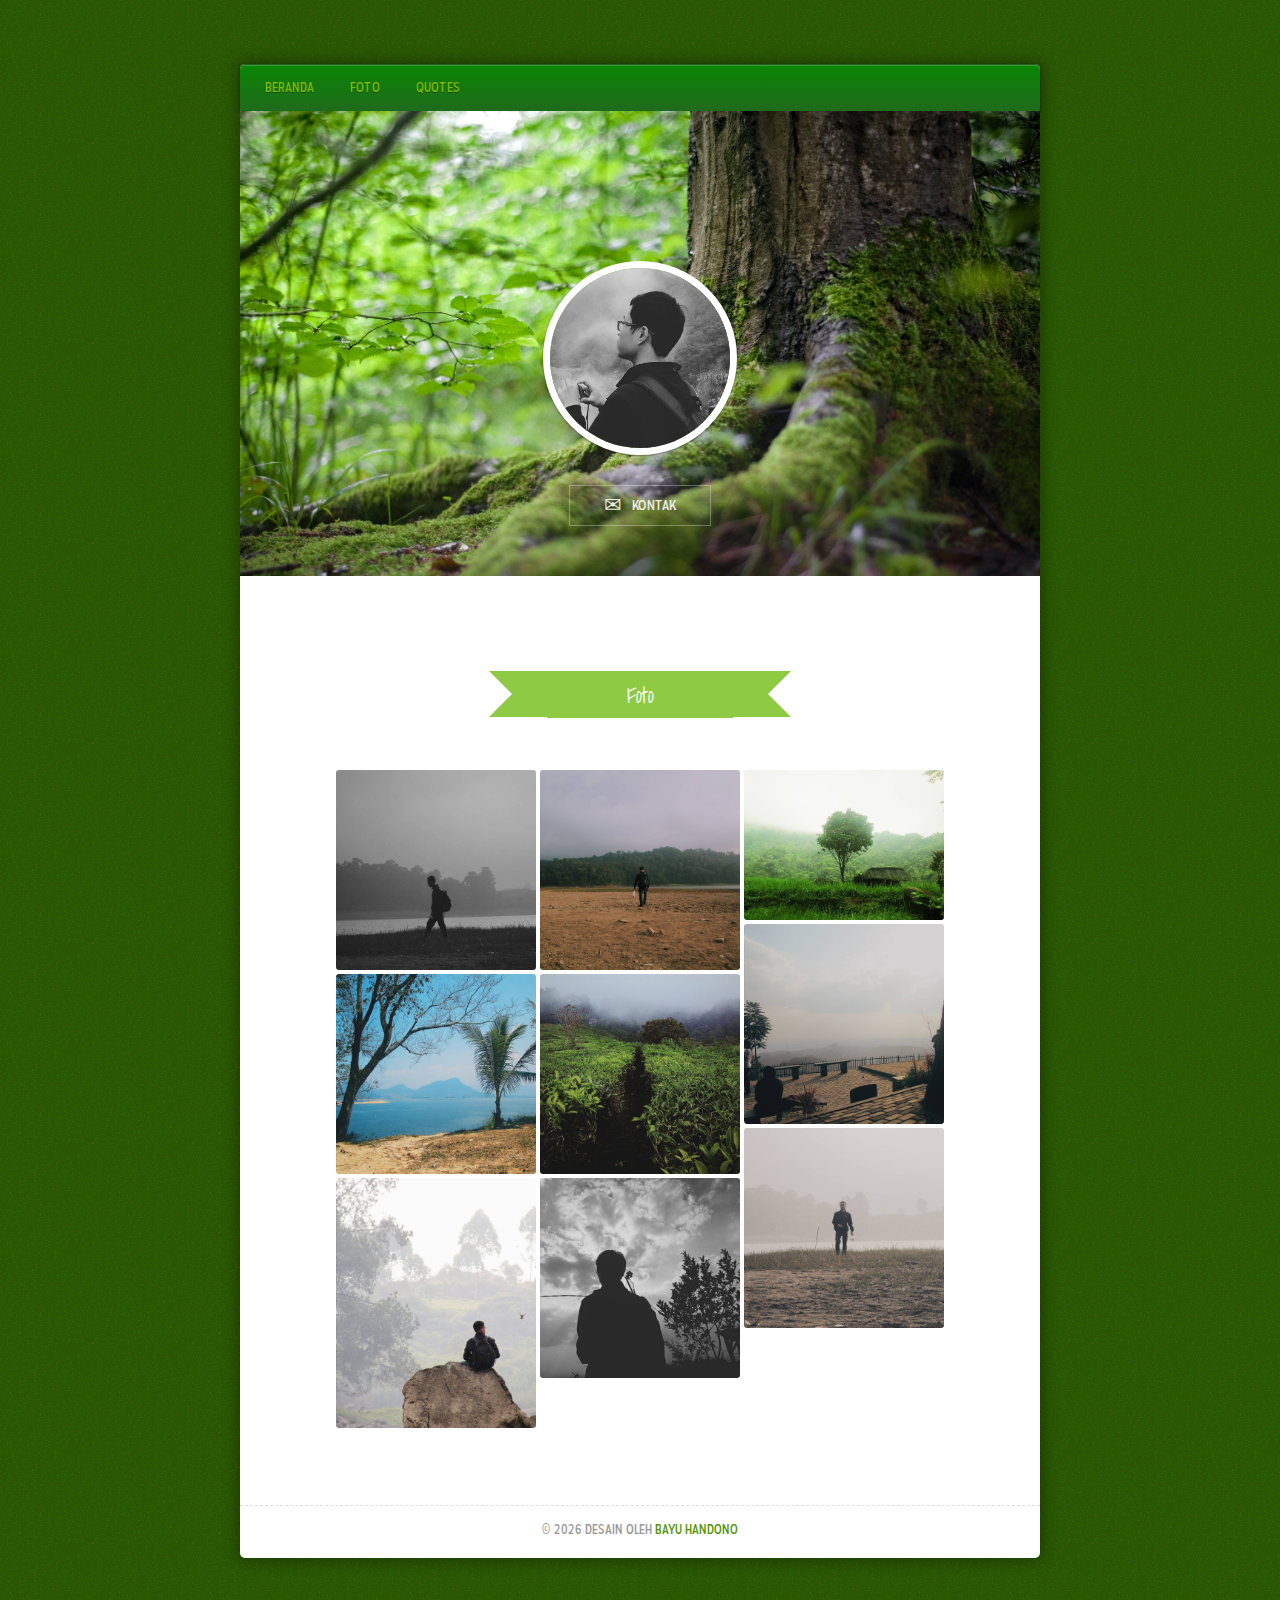
<file: foto.html>
<!DOCTYPE html>
<html>
<title>Foto</title>
<meta charset="UTF-8" />
<meta http-equiv="X-UA-Compatible" content="IE=edge,chrome=1"> 
<meta name="viewport" content="width=device-width, initial-scale=1.0"> 
<meta name="description" content="Bayu Handono Landing Page" />
<meta name="keywords" content="Landing Page" />
<meta name="author" content="Bayu Handono" />
<link rel="shortcut icon" href="img/tea.ico">
<link rel="stylesheet" href="css/all.css">
<body>
<ul id='ease'>
    <li><a href='index.html' class='utama'>Beranda</a></li>
   <li><a href='foto.html' class='utama'>Foto</a></li>
    <li><a href='' class='utama'>Quotes</a>
        <ul>
             <li><a href='rumi.html'>Rumi</a></li>
            <li><a href='sujiwo.html'>Sujiwo Tedjo</a></li>
            <li><a href='tukul.html'>Tukul</a></li>
            <li><a href='gusdur.html'>Gusdur</a>
        </ul>
    </li>  
</ul>

<div class=header>
	<img class="me" src=img/me.jpg></img>
	 <a class="open-dialog" href="kontak.html">Kontak</a>
</div>



<div class="box a">

<div class=konten>
  <h3 class=ribbon>Foto</h3>
<div class=layout>
    <div class=foto><img alt="" src="img/1.jpg" /></div>
    <div class=foto><img alt="" src="img/2.jpg" /></div>
    <div class=foto><img alt="" src="img/3.jpg" /></div>
    <div class=foto><img alt="" src="img/4.jpg" /></div>
    <div class=foto><img alt="" src="img/5.jpg" /></div>
    <div class=foto><img alt="" src="img/6.jpg" /></div>
    <div class=foto><img alt="" src="img/7.jpg" /></div>
    <div class=foto><img alt="" src="img/8.jpg" /></div>
    <div class=foto><img alt="" src="img/9.jpg" /></div>
</div>
</div>


</div>

<div id="kotak-dialog">
<h3 class="title">Kontak<a href="#" class="close">&#215;</a></h3>
    <div class="isi-dialog">

    <div id="iframeContainer"></div>

        <div class="button-wrapper">
            <button class="close">Tutup</button>
        </div>
    </div>
</div>
<div id="dialog-overlay"></div>


<div id="footer">
 &copy; <script type="text/javascript">
  document.write(new Date().getFullYear());</script>
  Desain oleh <a href="">Bayu Handono</a>
</div>

<script src="js/jq.js"></script>
<script src="js/easing.js"></script>
<script src="js/layout.js"></script>
<script src="js/isotope.js"></script>
</body>
</html>
</file>
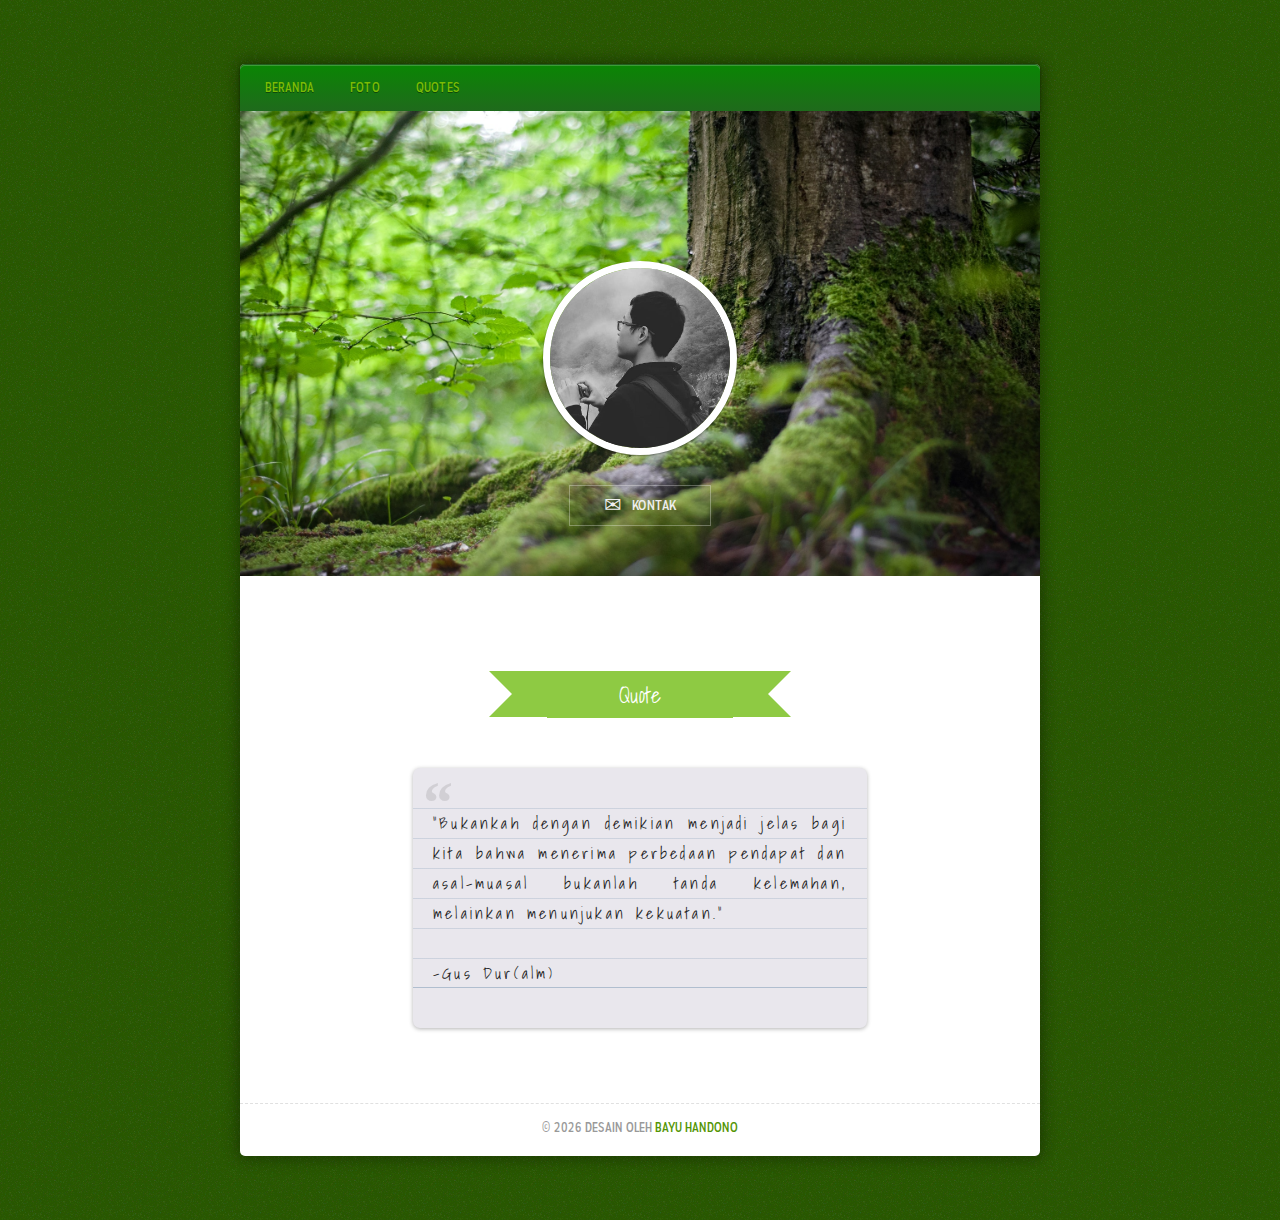
<file: gusdur.html>
<!DOCTYPE html>
<html>
<title>Gusdur &ndash; Quote</title>
<meta http-equiv="X-UA-Compatible" content="IE=edge,chrome=1"> 
<meta name="viewport" content="width=device-width, initial-scale=1.0"> 
<meta name="description" content="Bayu Handono Landing Page" />
<meta name="keywords" content="Landing Page" />
<meta name="author" content="Bayu Handono" />
<link rel="shortcut icon" href="img/tea.ico">
<link rel="stylesheet" href="css/all.css">
<body>
<ul id='ease'>
    <li><a href='index.html' class='utama'>Beranda</a></li>
   <li><a href='foto.html' class='utama'>Foto</a></li>
    <li><a href='' class='utama'>Quotes</a>
        <ul>
            <li><a href='rumi.html'>Rumi</a></li>
            <li><a href='sujiwo.html'>Sujiwo Tedjo</a></li>
            <li><a href='tukul.html'>Tukul</a></li>
            <li><a href='gusdur.html'>Gusdur</a>
            </li>
        </ul>
    </li>  
</ul>
<div class=header>
	<img class="me" src=img/me.jpg></img>
	 <a class="open-dialog" href="kontak.html">Kontak</a>
</div>

<div class="box a">

<div class=konten>
  <h3 class=ribbon>Quote</h3>
<div class=paper2>
 &ldquo;Bukankah dengan demikian menjadi jelas bagi kita bahwa menerima perbedaan pendapat dan asal-muasal bukanlah tanda kelemahan, melainkan menunjukan kekuatan.&rdquo;
 <br/>
 <br/>&ndash;Gus Dur(alm)
</div>
</div>


</div>

<div id="kotak-dialog">
<h3 class="title">Kontak<a href="#" class="close">&#215;</a></h3>
    <div class="isi-dialog">

    <div id="iframeContainer"></div>

        <div class="button-wrapper">
            <button class="close">Tutup</button>
        </div>
    </div>
</div>
<div id="dialog-overlay"></div>
<div id="footer">
 &copy; <script type="text/javascript">
  document.write(new Date().getFullYear());</script> 
 Desain oleh <a href="">Bayu Handono</a>
</div>
<script src="js/jq.js"></script>
<script src="js/easing.js"></script>
<script src="js/layout.js"></script>
<script src="js/isotope.js"></script>
</body>
</html>
</file>
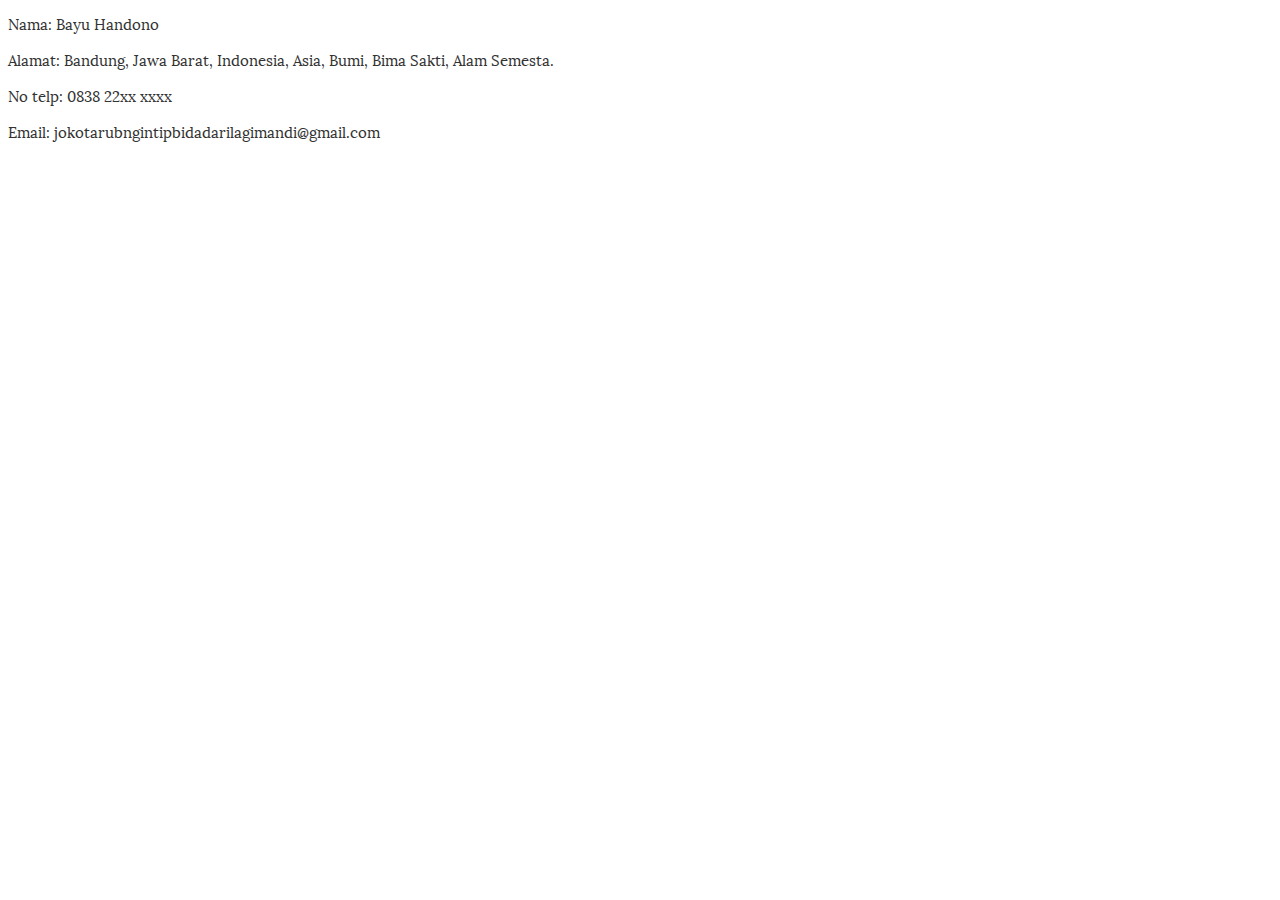
<file: kontak.html>
<!DOCTYPE html>
<html>
<title>Portfolio</title>
<meta http-equiv="X-UA-Compatible" content="IE=edge,chrome=1"> 
<meta name="viewport" content="width=device-width, initial-scale=1.0"> 
<meta name="description" content="Bayu Handono Landing Page" />
<meta name="keywords" content="Landing Page" />
<meta name="author" content="Bayu Handono" />
<link rel="shortcut icon" href="img/tea.ico">
<head>
	<style>
@font-face{font-family:autoradiographic;src:url(css/autoradiographic.woff) format('woff');font-weight:400;font-style:normal}
@font-face{font-family:lora;src:url(css/lora.woff) format('woff');font-weight:400;font-style:normal}
p{
	font:normal normal 15px/1.4 lora, Franklin Gothic Book, Sans-serif;
	color:#333;
}
</style>
</head>
<body>
 <p>Nama: Bayu Handono </p>
  <p>Alamat: Bandung, Jawa Barat, Indonesia, Asia, Bumi, Bima Sakti, Alam Semesta. </p>
  <p>No telp: 0838 22xx xxxx </p>
<p>Email: jokotarubngintipbidadarilagimandi@gmail.com</p>
</body>
</html>
</file>
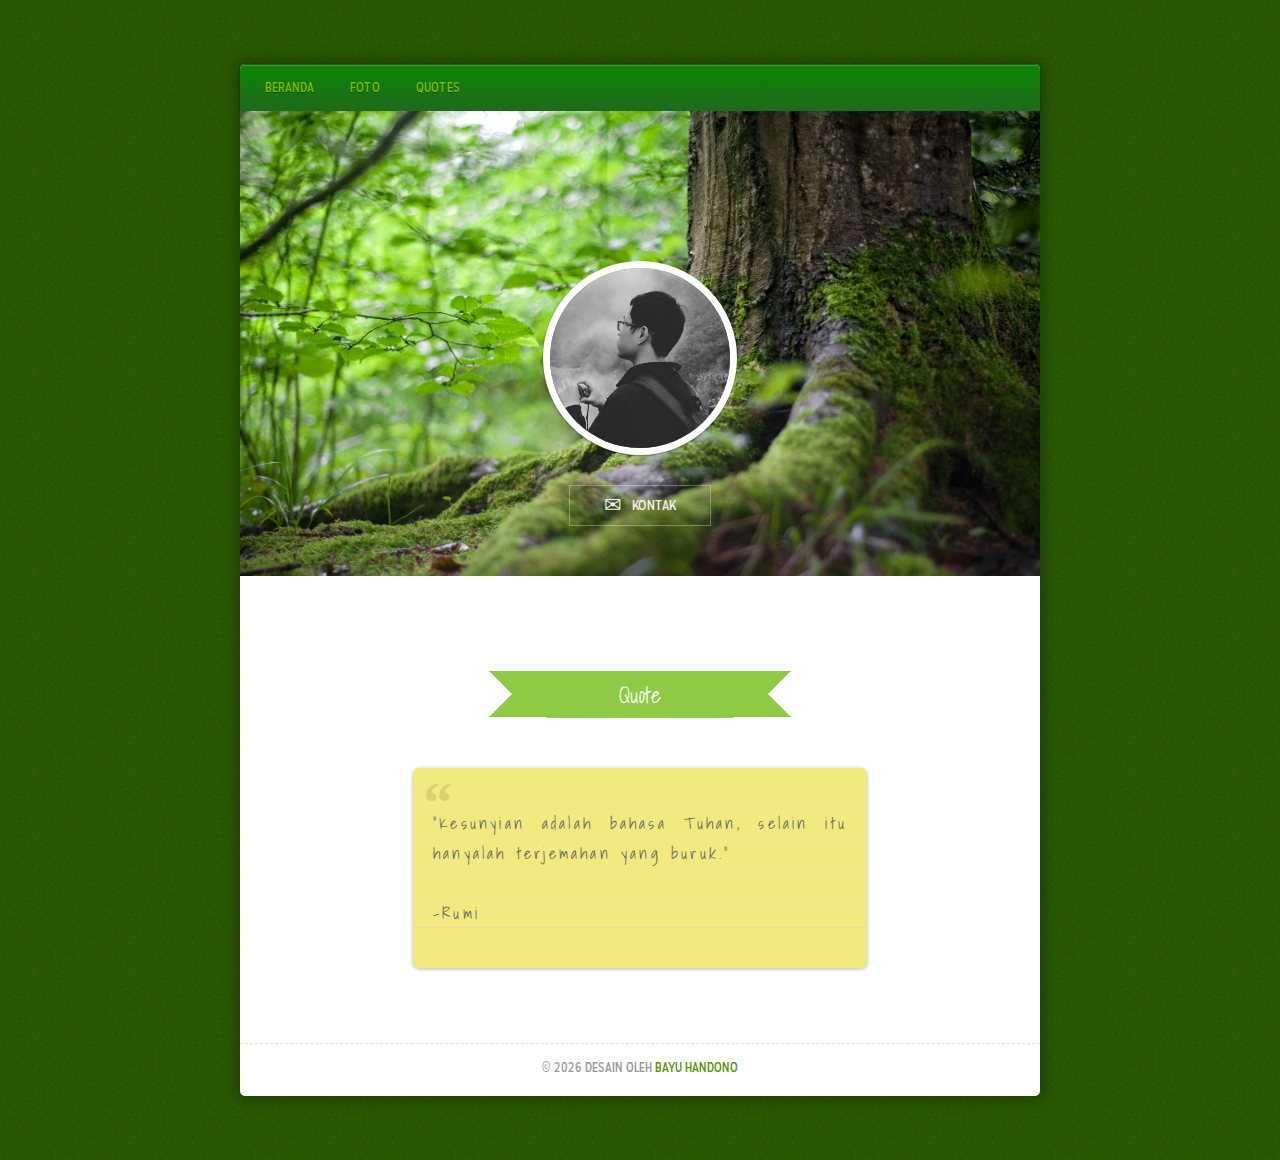
<file: rumi.html>
<!DOCTYPE html>
<html>
<title>Rumi &ndash; Quote</title>
<meta http-equiv="X-UA-Compatible" content="IE=edge,chrome=1"> 
<meta name="viewport" content="width=device-width, initial-scale=1.0"> 
<meta name="description" content="Bayu Handono Landing Page" />
<meta name="keywords" content="Landing Page" />
<meta name="author" content="Bayu Handono" />
<link rel="shortcut icon" href="img/tea.ico">
<link rel="stylesheet" href="css/all.css">
<body>
<ul id='ease'>
    <li><a href='index.html' class='utama'>Beranda</a></li>
   <li><a href='foto.html' class='utama'>Foto</a></li>
    <li><a href='' class='utama'>Quotes</a>
        <ul>
            <li><a href='rumi.html'>Rumi</a></li>
            <li><a href='sujiwo.html'>Sujiwo Tedjo</a></li>
            <li><a href='tukul.html'>Tukul</a></li>
            <li><a href='gusdur.html'>Gusdur</a>
            </li>
        </ul>
    </li>  
</ul>
<div class=header>
	<img class="me" src=img/me.jpg></img>
	 <a class="open-dialog" href="kontak.html">Kontak</a>
</div>

<div class="box a">

<div class=konten>
  <h3 class=ribbon>Quote</h3>
<div class=paper1>
 &ldquo;Kesunyian adalah bahasa Tuhan, selain itu hanyalah terjemahan yang buruk.&rdquo;
 <br/>
 <br/>&ndash;Rumi
</div>
</div>


</div>

<div id="kotak-dialog">
<h3 class="title">Kontak<a href="#" class="close">&#215;</a></h3>
    <div class="isi-dialog">

    <div id="iframeContainer"></div>

        <div class="button-wrapper">
            <button class="close">Tutup</button>
        </div>
    </div>
</div>
<div id="dialog-overlay"></div>
<div id="footer">
 &copy; <script type="text/javascript">
  document.write(new Date().getFullYear());</script> 
 Desain oleh <a href="">Bayu Handono</a>
</div>
<script src="js/jq.js"></script>
<script src="js/easing.js"></script>
<script src="js/layout.js"></script>
<script src="js/isotope.js"></script>
</body>
</html>
</file>
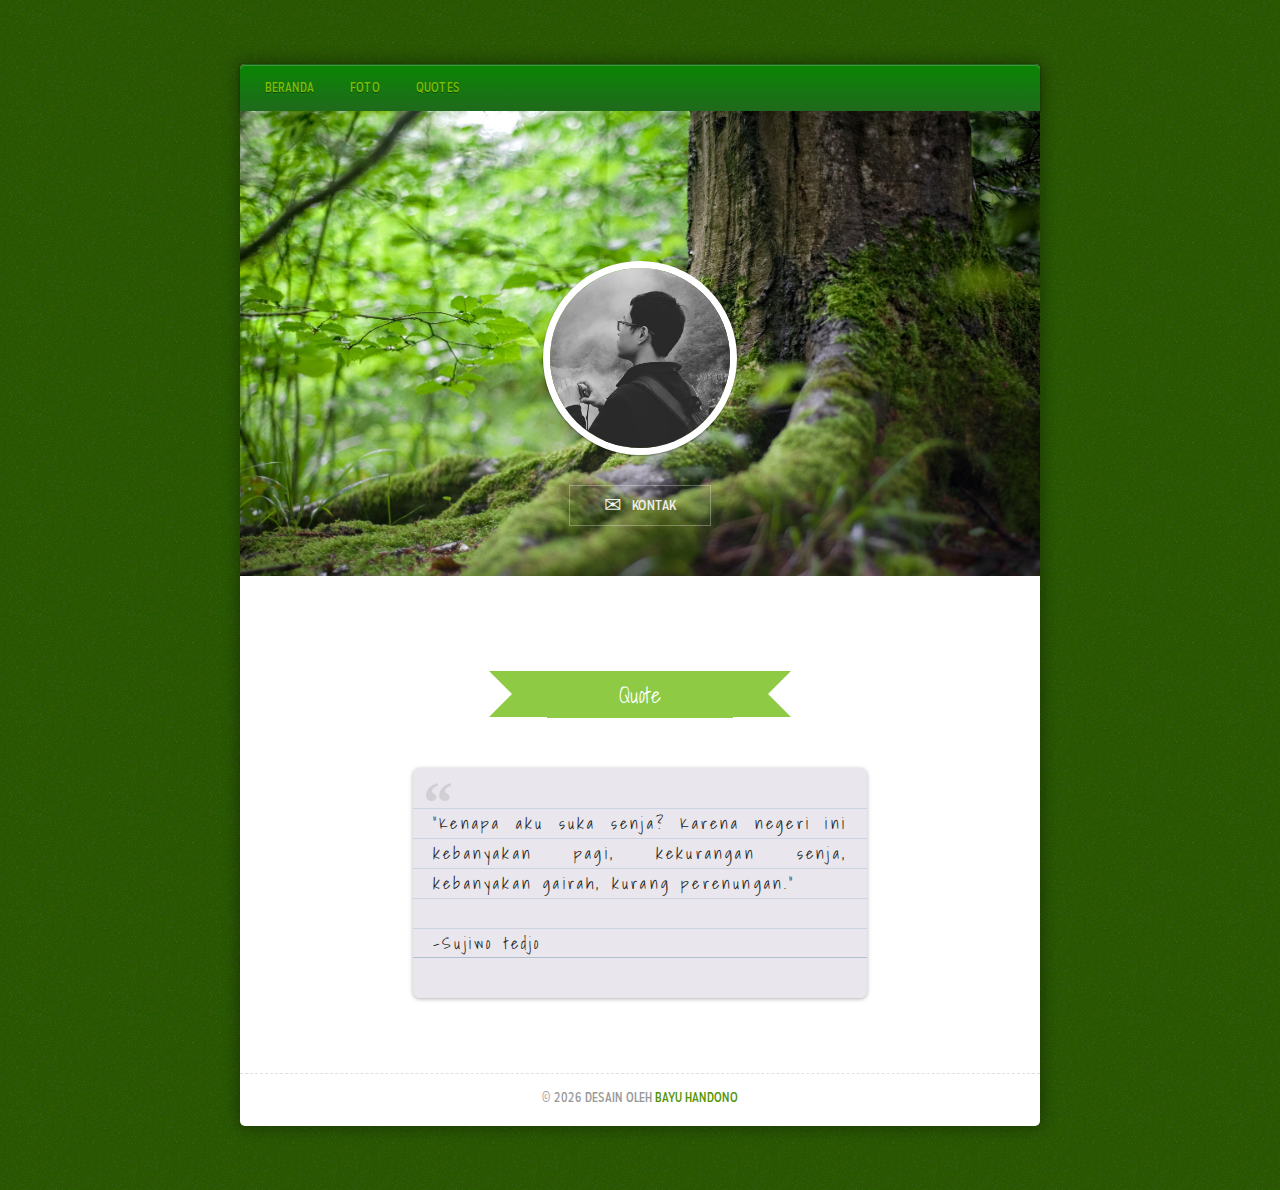
<file: sujiwo.html>
<!DOCTYPE html>
<html>
<title>Sujiwo Tedjo &ndash; Quote</title>
<meta http-equiv="X-UA-Compatible" content="IE=edge,chrome=1"> 
<meta name="viewport" content="width=device-width, initial-scale=1.0"> 
<meta name="description" content="Bayu Handono Landing Page" />
<meta name="keywords" content="Landing Page" />
<meta name="author" content="Bayu Handono" />
<link rel="shortcut icon" href="img/tea.ico">
<link rel="stylesheet" href="css/all.css">
<body>
<ul id='ease'>
    <li><a href='index.html' class='utama'>Beranda</a></li>
   <li><a href='foto.html' class='utama'>Foto</a></li>
    <li><a href='' class='utama'>Quotes</a>
        <ul>
            <li><a href='rumi.html'>Rumi</a></li>
            <li><a href='sujiwo.html'>Sujiwo Tedjo</a></li>
            <li><a href='tukul.html'>Tukul</a></li>
            <li><a href='gusdur.html'>Gusdur</a>
            </li>
        </ul>
    </li>  
</ul>
<div class=header>
	<img class="me" src=img/me.jpg></img>
	 <a class="open-dialog" href="kontak.html">Kontak</a>
</div>

<div class="box a">

<div class=konten>
  <h3 class=ribbon>Quote</h3>
<div class=paper2>
 &ldquo;Kenapa aku suka senja? Karena negeri ini kebanyakan pagi, kekurangan senja, kebanyakan gairah, kurang perenungan.&rdquo;
 <br/>
 <br/>&ndash;Sujiwo tedjo
</div>
</div>


</div>

<div id="kotak-dialog">
<h3 class="title">Kontak<a href="#" class="close">&#215;</a></h3>
    <div class="isi-dialog">

    <div id="iframeContainer"></div>

        <div class="button-wrapper">
            <button class="close">Tutup</button>
        </div>
    </div>
</div>
<div id="dialog-overlay"></div>
<div id="footer">
 &copy; <script type="text/javascript">
  document.write(new Date().getFullYear());</script> 
 Desain oleh <a href="">Bayu Handono</a>
</div>
<script src="js/jq.js"></script>
<script src="js/easing.js"></script>
<script src="js/layout.js"></script>
<script src="js/isotope.js"></script>
</body>
</html>
</file>
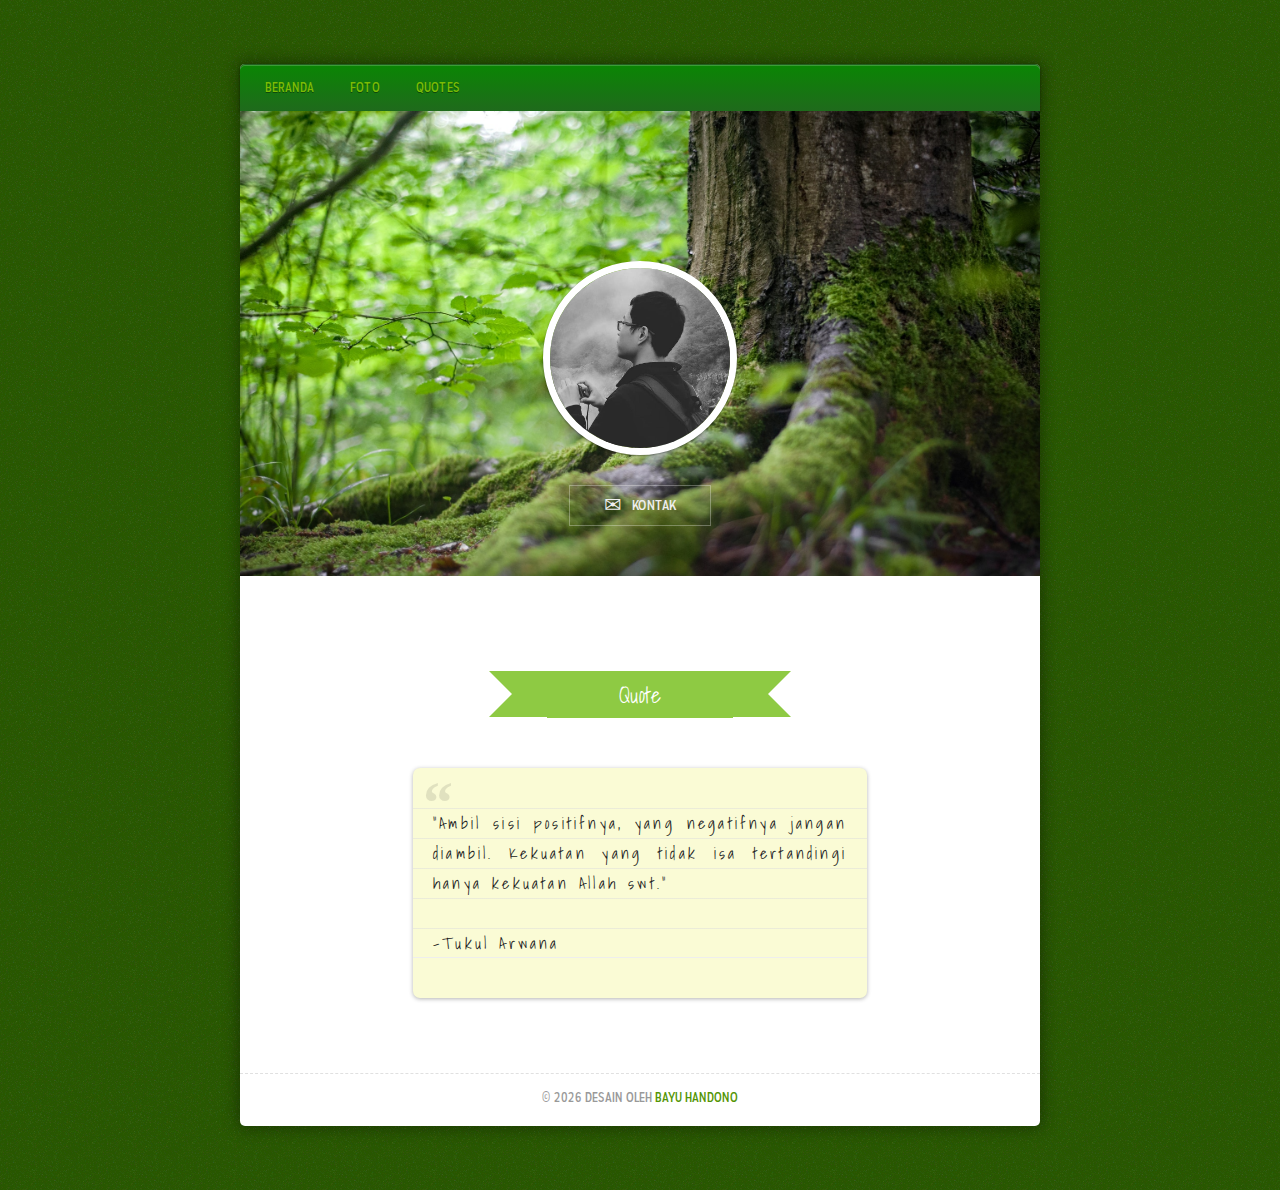
<file: tukul.html>
<!DOCTYPE html>
<html>
<title>Tukul &ndash; Quote</title>
<meta http-equiv="X-UA-Compatible" content="IE=edge,chrome=1"> 
<meta name="viewport" content="width=device-width, initial-scale=1.0"> 
<meta name="description" content="Bayu Handono Landing Page" />
<meta name="keywords" content="Landing Page" />
<meta name="author" content="Bayu Handono" />
<link rel="shortcut icon" href="img/tea.ico">
<link rel="stylesheet" href="css/all.css">
<body>
<ul id='ease'>
    <li><a href='index.html' class='utama'>Beranda</a></li>
   <li><a href='foto.html' class='utama'>Foto</a></li>
    <li><a href='' class='utama'>Quotes</a>
        <ul>
            <li><a href='rumi.html'>Rumi</a></li>
            <li><a href='sujiwo.html'>Sujiwo Tedjo</a></li>
            <li><a href='tukul.html'>Tukul</a></li>
            <li><a href='gusdur.html'>Gusdur</a>
            </li>
        </ul>
    </li>  
</ul>
<div class=header>
	<img class="me" src=img/me.jpg></img>
	 <a class="open-dialog" href="kontak.html">Kontak</a>
</div>

<div class="box a">

<div class=konten>
  <h3 class=ribbon>Quote</h3>
<div class=paper3>
 &ldquo;Ambil sisi positifnya, yang negatifnya jangan diambil. Kekuatan yang tidak isa tertandingi hanya kekuatan Allah swt.&rdquo;
 <br/>
 <br/>&ndash;Tukul Arwana
</div>
</div>


</div>

<div id="kotak-dialog">
<h3 class="title">Kontak<a href="#" class="close">&#215;</a></h3>
    <div class="isi-dialog">

    <div id="iframeContainer"></div>

        <div class="button-wrapper">
            <button class="close">Tutup</button>
        </div>
    </div>
</div>
<div id="dialog-overlay"></div>
<div id="footer">
 &copy; <script type="text/javascript">
  document.write(new Date().getFullYear());</script> 
 Desain oleh <a href="">Bayu Handono</a>
</div>
<script src="js/jq.js"></script>
<script src="js/easing.js"></script>
<script src="js/layout.js"></script>
<script src="js/isotope.js"></script>
</body>
</html>
</file>
<file: css/all.css>
@font-face{font-family:shadows-into-light;src:url(../css/shadows-into-light.woff) format('woff');font-weight:400;font-style:normal}
@font-face{font-family:autoradiographic;src:url(../css/autoradiographic.woff) format('woff');font-weight:400;font-style:normal}
@font-face{font-family:lora;src:url(../css/lora.woff) format('woff');font-weight:400;font-style:normal}
@font-face{font-family:lora;src:url(../css/lora-i.woff) format('woff');font-weight:400;font-style:italic}
@font-face{font-family:lora;src:url(../css/lora-b.woff) format('woff');font-weight:bold;font-style:normal}
@font-face{font-family:lora;src:url(../css/lora-i-b.woff) format('woff');font-weight:bold;font-style:italic}
html,body,div,span,
applet,object,iframe,
h1,h2,h3,h4,h5,h6,
p,blockquote,pre,
a,abbr,acronym,address,
big,cite,code,del,dfn,
em,img,ins,kbd,q,
s,samp,small,strike,strong,
sub,sup,tt,
var,b,u,i,center,
dl,dt,dd,
ol,ul,li,
fieldset,form,label,legend,
table,caption,tbody,tfoot,thead,tr,th,td,
article,aside,canvas,details,embed,
figure,figcaption,
footer,header,hgroup,menu,nav,
output,ruby,
section,summary,
time,mark,audio,video {
  margin:0;
  padding:0;
  border:0;
  font-size:100%;
  font:inherit;
  vertical-align:baseline;
}

article,aside,details,
figcaption,figure,footer,
header,hgroup,menu,nav,section {
  display:block;
}

ol,ul {
  list-style:none;
}

blockquote,q {
  quotes:none;
}

blockquote:before,
blockquote:after,
q:before,
q:after {
  content:'';
  content:none;
}
.align-left{
text-align:left;
}
.align-center{
	text-align:center
}
.align-right{
	text-align:right;
}
table {
  border-collapse:collapse;
  border-spacing:0;
}
html{
max-width:800px;
margin:5% auto;
padding:0;
background:#285700 url(../img/pattern.png);
font-family:lora, Franklin Gothic Book,Sans-Serif;
}

body {
  font:normal normal 14px/1.4 lora, Franklin Gothic Book,Sans-Serif;
color:#999;
background:#fff;
border-radius:5px;
box-shadow:0 0 15px 3px rgba(0,0,0,.33);
animation:fade 2s ease-in-out;-webkit-animation:fade 2s ease-out;-moz-animation:fade 2s ease-out;
}

strong,b {
  font-weight:bold;
}

cite,em,i {
  font-style:italic;
}

a {
  text-decoration:none;
  color:#539503;
}

a:hover,a:focus {
  text-decoration:none;
  color:#89B12B;
}

a img {
  border:none;
}

abbr,
acronym {
  border-bottom:1px dotted;
  cursor:help;
}

sup,
sub {
  vertical-align:baseline;
  position:relative;
  top:-.4em;
  font-size:86%;
}

sub {
  top:.4em;
}

small {
  font-size:86%;
}

kbd {
  font-size:80%;
  border:1px solid #999;
  padding:2px 5px;
  border-bottom-width:2px;
  border-radius:3px;
}

mark {
  background-color:#ffce00;
  color:black;
}

p,blockquote,pre,
table,figure,hr,form,
ol,ul,dl {
  margin:1.5em 0;
}
p,li{
	line-height:1.8;
}

hr {
  height:1px;
  border:none;
  background-color:#666;
}

h1,h2,h3,h4,h5,h6 {
  font-family:autoradiographic,sans-serif;
  line-height:normal;
  margin:1em 0 .5em 0;
  color:#158B94;
}

h1 {font-size:200%}
h2 {font-size:180%}
h3 {font-size:160%}
h4 {font-size:140%}
h5 {font-size:120%}
h6 {font-size:100%}

ol,ul,dl {margin-left:1em}
ol {list-style:none;}
ul {list-style:disc outside}
li {margin:.5em 0; }

dt {font-weight:bold}
dd {margin:0 0 .5em 2em}

input,
button,
select,
textarea {
  font:inherit;
  font-size:100%;
  line-height:normal;
  vertical-align:baseline;
}

textarea {
  display:block;
  -webkit-box-sizing:border-box;
  -moz-box-sizing:border-box;
  box-sizing:border-box;
}

pre,
code {
  font-family:"Courier New",Courier,Monospace;
  color:inherit;
}

pre {
  white-space:pre;
  word-wrap:normal;
  overflow:auto;
}

blockquote {
  margin-left:2em;
  margin-right:2em;
  border-left:4px solid #ccc;
  padding-left:1em;
  font-style:italic;
}

table[border="1"] th,
table[border="1"] td,
table[border="1"] caption {
  border:1px solid;
  padding:.5em 1em;
  text-align:left;
  vertical-align:top;
}

th {
  font-weight:bold;
}

table[border="1"] caption {
  border:none;
  font-style:italic;
}

.box {
background:transparent;
padding:40px 0;
  color:#686868;
}

.a{
	grid-column: col 2 ;
		grid-row: row 2;
		height:auto;
    word-wrap:break-word;
    text-align:justify;
    padding:25px 45px;
    margin:0 auto;
    margin-top:35px;
    margin-bottom:15px;
overflow:hidden;
}

@keyframes fade{10%{opacity:0}}@-webkit-keyframes fade{10%{opacity:0}}@-moz-keyframes fade{10%{opacity:0}}

ul#ease {
  list-style:none;
  margin:0;
  padding:3px 7px 4px;
  height:33px;
  font: 13px 'autoradiographic',Franklin Gothic Book,Sans-Serif;
  background:#0A8603;
background:-webkit-linear-gradient(top, #0A8603, #1F6A1C);
background:-moz-linear-gradient(top, #0A8603, #1F6A1C);
background:-ms-linear-gradient(top, #0A8603, #1F6A1C);
background:-o-linear-gradient(top, #0A8603, #1F6A1C);
background:linear-gradient(top, #0A8603, #1F6A1C);
height:40px;
-webkit-box-shadow:inset 0px 1px 0px rgba(0,0,0,0.4), inset 0px 2px 0px rgba(255,255,255,0.2), 0px 1px 3px rgba(0,0,0,0.4);
-moz-box-shadow:inset 0px 1px 0px rgba(0,0,0,0.4), inset 0px 2px 0px rgba(255,255,255,0.2), 0px 1px 3px rgba(0,0,0,0.4);
box-shadow:inset 0px 1px 0px rgba(0,0,0,0.4), inset 0px 2px 0px rgba(255,255,255,0.2), 0px 1px 3px rgba(0,0,0,0.4);
border-radius:5px 5px 0 0;
}

ul#ease * {margin:0;padding:0;}

ul#ease a {
  display:block;
  text-decoration:none;
   color:#539503;
}

ul#ease li {
  position:relative;
  float:left;
}
ul#ease li a{
   color:#539503; 
}
ul#ease ul {
  position:absolute;
  z-index:100;
  width:160px;
  top:30px;
  left:0;
  background-color:#fff;  border-radius:5px;
  list-style:none;
  -webkit-box-shadow:0 0 5px rgba(0,0,0,.5);
  -moz-box-shadow:0 0 5px rgba(0,0,0,.5);
  box-shadow:0 0 5px rgba(0,0,0,.5);
  display:none;
}

ul#ease ul li {
  position:relative;
  border:0;
  width:100%;
  margin:0; counter-increment:num;
  color:#1A6F16;
}
ul#ease ul li a::before{content:counter(num);display:inline;float:left;width:10px;text-align:center;border-radius:100%;padding:5px 7px;margin-right:10px;color:#1A6F16;line-height:1em;box-shadow:0 0 0 1px #618426;background:transparent;font:9px Roboto,'Lucida Grande','Lucida Sans Unicode','Lucida Sans',Tahoma,sans-serif}
ul#ease ul li a:hover:before{color:#fff!important;box-shadow:0 0 0 1px #fff;}

ul#ease ul li a {
  display:block;
  padding:5px 12px 5px;
  background-color:transparent;  border-radius:5px;
   color:#539503;
}
ul#ease ul li a:hover, ul#ease ul li:nth-child(odd) a:hover {
 background:#0A8603;
background:-webkit-linear-gradient(bottom, #0A8603, #1F6A1C);
background:-moz-linear-gradient(bottom, #0A8603, #1F6A1C);
background:-ms-linear-gradient(bottom, #0A8603, #1F6A1C);
background:-o-linear-gradient(bottom, #0A8603, #1F6A1C);
background:linear-gradient(bottom, #0A8603, #1F6A1C);
  color:#fff;
}

ul#ease .utama {
  padding:8px 18px 7px;
  text-transform:uppercase;
  background:transparent;
  color:#7BBD04;
  border-top:1px solid transparent;
  text-shadow:0 1px 0 rgba(0, 0, 0, 0.4);
}

ul#ease .utama:hover {
  background:#0A8603;
background:-webkit-linear-gradient(bottom, #0A8603, #1F6A1C);
background:-moz-linear-gradient(bottom, #0A8603, #1F6A1C);
background:-ms-linear-gradient(bottom, #0A8603, #1F6A1C);
background:-o-linear-gradient(bottom, #0A8603, #1F6A1C);
background:linear-gradient(bottom, #0A8603, #1F6A1C);
  -webkit-border-radius:5px;
  -moz-border-radius:5px;
  border-radius:5px;
  border-top:1px solid rgba(0,0,0,.3);
}

ul#ease li li:nth-child(odd) a, ul#ease li.odd a {background-color:#FBF1F7;}

ul#ease ul li ul ul{
float:right;
}

img.me{
  width:180px;
  height:180px;
  border-radius:100%;
  margin:30px auto;
  display:block;
  clear:both;
  border:7px solid white;
  box-shadow:0 1px 2px rgba(0,0,0,.4);
  background:#fff;
  animation:fade 1s ease-in-out;
  cursor:cell;
  cursor:url(../img/tea.ico), auto;
    filter:grayscale(1);
  -webkit-filter:grayscale(1);
}
img.me:hover{
  transition:all ease-out .8s;
  opacity:.8;
}
.header{
	 background:#fff url(../img/tree.jpeg)no-repeat 50% top;
background-size:100% auto;
padding-top:15%;
padding-bottom:50px;
border-radius:0;
}
.konten{
 margin:35px 10px;
}
.konten li{
  font-family:lora,Franklin Gothic Book,sans-serif;
}
.open-dialog{
	border:1px solid rgba(255,255,255,.3);
	padding:5px 20px;
	color:#eee;
	position:relative;
	text-align:center;
	margin:0 auto;
	width:100px;
	 display:block;
	 clear:both;
vertical-align:middle;
text-transform:uppercase;
font-family:autoradiographic,Franklin Gothic Book,sans-serif;
animation:3s ease-out move;
}
.open-dialog:hover{
	border:1px solid rgba(255,255,255,.5);
		 transition:all ease-out .2s;
		 box-shadow:0 0 1px rgba(0,0,0,.3);
		 color:#fff!important;
}
.open-dialog:before{
	content:"\2709";
	display:inline;
	font-size:150%;
	vertical-align:-2px;
	padding-right:10px;
}
h3.ribbon{
	padding:5.5px 18px;
	background:#8ECA43;
	text-align:center;
	width:150px;
	color:white;
	margin:0 auto 50px auto;
	position:relative;
	font-family:shadows-into-light;
}
h3.ribbon:before{
position:absolute;
content:"";
right:100%;
top:0;
width:12px;
border-width:23.5px;
border-style:solid;
border-color:#8ECA43 #8ECA43 #8ECA43 transparent;
}
h3.ribbon:after{
position:absolute;
content:"";
left:100%;
top:0;
width:12px;
border-width:23.5px;
border-style:solid;
border-color:#8ECA43 transparent #8ECA43 #8ECA43 ;
}
#kotak-dialog {
  position:fixed;
  top:20%;
  left:50%;
  margin:0px 0px 0px -200px;
  width:400px;
  height:auto;
  background-color:#fff;
  -webkit-box-shadow:0px 1px 2px rgba(0,0,0,0.4);
  -moz-box-shadow:0px 1px 2px rgba(0,0,0,0.4);
  box-shadow:0px 1px 2px rgba(0,0,0,0.4);
  z-index:1000;
  display:none;
}

#kotak-dialog *:focus {
  outline:none;
}

#kotak-dialog h3.title {
  background:#0A8603;
background:-webkit-linear-gradient(top, #0A8603, #1F6A1C);
background:-moz-linear-gradient(top, #0A8603, #1F6A1C);
background:-ms-linear-gradient(top, #0A8603, #1F6A1C);
background:-o-linear-gradient(top, #0A8603, #1F6A1C);
background:linear-gradient(top, #0A8603, #1F6A1C);
  padding:10px 15px;
  color:#fff;
  font:normal 16px inherit,Sans-Serif;
  margin:0px 0px 0px 0px;
  position:relative;
}

#kotak-dialog h3.title a {
  position:absolute;
  top:10px;
  right:15px;
  color:#fff;
  text-decoration:none;
  cursor:pointer;
}

#kotak-dialog .isi-dialog {
  margin:15px;
  font:normal 12px lora,Sans-Serif;
}
#kotak-dialog .button-wrapper {
  padding:10px 15px 0px;
  border-top:1px solid #ddd;
  margin-top:15px;;
}

#kotak-dialog .button-wrapper button {
background:#0A8603;
background:-webkit-linear-gradient(top, #0A8603, #1F6A1C);
background:-moz-linear-gradient(top, #0A8603, #1F6A1C);
background:-ms-linear-gradient(top, #0A8603, #1F6A1C);
background:-o-linear-gradient(top, #0A8603, #1F6A1C);
background:linear-gradient(top, #0A8603, #1F6A1C);
  border:none;
  font:bold 12px lora,Sans-Serif;
  color:#fff;
  padding:5px 10px;
  -webkit-border-radius:3px;
  -moz-border-radius:3px;
  border-radius:3px;
  cursor:pointer;
}

#kotak-dialog .button-wrapper button:hover {
  background-color:#aaa;
  background:#0A8603;
background:-webkit-linear-gradient(bottom, #0A8603, #1F6A1C);
background:-moz-linear-gradient(bottom, #0A8603, #1F6A1C);
background:-ms-linear-gradient(bottom, #0A8603, #1F6A1C);
background:-o-linear-gradient(bottom, #0A8603, #1F6A1C);
background:linear-gradient(bottom, #0A8603, #1F6A1C);
}

#dialog-overlay {
  position:fixed !important;
  position:absolute;
  z-index:999;
  top:0px;
  right:0px;
  bottom:0px;
  left:0px;
  background-color:#000;
  display:none;
}


#iframeContainer iframe {
  width:100%;
  height:300px;
  border:none;
  background-color:#ccc;
  overflow:auto;
}
@-webkit-keyframes light{0%,20%,70%{color:#111;text-shadow:0 0 1px #333,0 0 2px #333}10%,100%,90%{color:#fff;text-shadow:0 0 1px #ff0,0 0 2px #ff0,0 0 10px #ff0,0 0 50px #ff0}}@-moz-keyframes light{0%,20%,70%{color:#111;text-shadow:0 0 1px #333,0 0 2px #333}10%,100%,90%{color:#fff;text-shadow:0 0 1px #ff0,0 0 2px #ff0,0 0 10px #ff0,0 0 50px #ff0}}@-ms-keyframes light{0%,20%,70%{color:#111;text-shadow:0 0 1px #333,0 0 2px #333}10%,100%,90%{color:#fff;text-shadow:0 0 1px #ff0,0 0 2px #ff0,0 0 10px #ff0,0 0 50px #ff0}}@-o-keyframes light{0%,20%,70%{color:#111;text-shadow:0 0 1px #333,0 0 2px #333}10%,100%,90%{color:#fff;text-shadow:0 0 1px #ff0,0 0 2px #ff0,0 0 10px #ff0,0 0 50px #ff0}}@keyframes light{0%,20%,70%{color:#111;text-shadow:0 0 1px #333,0 0 2px #333}10%,100%,90%{color:#fff;text-shadow:0 0 1px #ff0,0 0 2px #ff0,0 0 10px #ff0,0 0 50px #ff0}}
@keyframes move{from{margin-top:100%}to{margin-top:0}}

#footer {
  background:transparent;
  font-size:.7857142857142857em;
  border-top:1px dashed rgba(0,0,0,.12);
  padding:16px 0;
  min-height:20px;
  line-height:20px;
  font:13px autoradiographic;
  overflow:hidden;
  position:relative;
  bottom:0;
  right:0;
  left:0;
  margin:0;
  text-transform:uppercase;
  text-align:center;
} 
.left{
  display:inline-block;
  float:left;
}
.right{
  display:inline-block;
  float:right;
}
.layout {
 margin:0 auto;
 width:100%;
 position:relative;
}

.foto img{
  display:inline-block;
  position:relative;
  float:left;
  width:200px;
  height:auto;
  margin:2px;
  background:#fff;
  animation:fade 3s ease-in-out;-webkit-animation:fade 3s ease-out;-moz-animation:fade 3s ease-out;
  transition:all ease-out 1s;
  border-radius:3px;
}
.foto img:hover{
  filter: grayscale(1);
  -webkit-filter: grayscale(1);
  -moz-filter: grayscale(1);
}
.paper1::before,.paper2::before,.paper3::before{content:"\201C";font-size:60px;font-family:Georgia, serif;font-weight:bold;color:rgba(0,0,0,.1);position:absolute;left:10px;top:-20px}
.paper1 {
  position:relative;
  width:60%;
  padding:0px 20px;
  margin:10px auto 10px;
  font:normal 16px shadows-into-light,Georgia,Serif;
  letter-spacing:.2em;
  line-height:30px !important;
  background-color:#F2EA7E;
  background-image:-webkit-repeating-linear-gradient(top, #F2EA7E 30px, #F2EA7E 30px, #F6D5AD 31px, #F2EA7E 31px, #F2EA7E 60px);
  background-image:-moz-repeating-linear-gradient(top, #F2EA7E 30px, #F2EA7E 30px, #F6D5AD 31px, #F2EA7E 31px, #F2EA7E 60px);
  background-image:-ms-repeating-linear-gradient(top, #F2EA7E 30px, #F2EA7E 30px, #F6D5AD 31px, #F2EA7E 31px, #F2EA7E 60px);
  background-image:-o-repeating-linear-gradient(top, #F2EA7E 30px, #F2EA7E 30px, #F6D5AD 31px, #F2EA7E 31px, #F2EA7E 60px);
  background-image:repeating-linear-gradient(top, #F2EA7E 30px, #F2EA7E 30px, #F6D5AD 31px, #F2EA7E 31px, #F2EA7E 60px);
  border-top:40px solid #F2EA7E;
  border-bottom:40px solid #F2EA7E;
  -webkit-box-shadow:inset 0px -1px 0px #F6D5AD, 0px 1px 4px rgba(0,0,0,0.3);
  -moz-box-shadow:inset 0px -1px 0px #F6D5AD, 0px 1px 4px rgba(0,0,0,0.3);
  box-shadow:inset 0px -1px 0px #F6D5AD, 0px 1px 4px rgba(0,0,0,0.3);
  color:#666;
  -webkit-border-radius:7px;
  -moz-border-radius:7px;
  border-radius:7px;
}
.paper2 {
  width:60%;
  position:relative;
  padding:0px 20px;
  margin:10px auto 10px;
  font:normal 16px shadows-into-light,Georgia,Serif;
  letter-spacing:.2em;
  line-height:30px !important;
  background-color:#E9E7ED;
  background-image:-webkit-repeating-linear-gradient(top, #E9E7ED 30px, #E9E7ED 30px, #B0BECF 31px, #E9E7ED 31px, #E9E7ED 60px);
  background-image:-moz-repeating-linear-gradient(top, #E9E7ED 30px, #E9E7ED 30px, #B0BECF 31px, #E9E7ED 31px, #E9E7ED 60px);
  background-image:-ms-repeating-linear-gradient(top, #E9E7ED 30px, #E9E7ED 30px, #B0BECF 31px, #E9E7ED 31px, #E9E7ED 60px);
  background-image:-o-repeating-linear-gradient(top, #E9E7ED 30px, #E9E7ED 30px, #B0BECF 31px, #E9E7ED 31px, #E9E7ED 60px);
  background-image:repeating-linear-gradient(top, #E9E7ED 30px, #E9E7ED 30px, #B0BECF 31px, #E9E7ED 31px, #E9E7ED 60px);
  border-top:40px solid #E9E7ED;
  border-bottom:40px solid #E9E7ED;
  -webkit-box-shadow:inset 0px -1px 0px #B0BECF, 0px 1px 4px rgba(0,0,0,0.3);
  -moz-box-shadow:inset 0px -1px 0px #B0BECF, 0px 1px 4px rgba(0,0,0,0.3);
  box-shadow:inset 0px -1px 0px #B0BECF, 0px 1px 4px rgba(0,0,0,0.3);
  color:#222;
  -webkit-border-radius:7px;
  -moz-border-radius:7px;
  border-radius:7px;
}
.paper3 {
  width:60%;
  position:relative;
  padding:0px 20px;
  margin:10px auto 10px;
  font:normal 16px shadows-into-light,Georgia,Serif;
  letter-spacing:.2em;
  line-height:30px !important;
  background-color:#fafbd5;
  background-image:-webkit-repeating-linear-gradient(top, #fafbd5 30px, #fafbd5 30px, #dcdcdc 31px, #fafbd5 31px, #fafbd5 60px);
  background-image:-moz-repeating-linear-gradient(top, #fafbd5 30px, #fafbd5 30px, #dcdcdc 31px, #fafbd5 31px, #fafbd5 60px);
  background-image:-ms-repeating-linear-gradient(top, #fafbd5 30px, #fafbd5 30px, #dcdcdc 31px, #fafbd5 31px, #fafbd5 60px);
  background-image:-o-repeating-linear-gradient(top, #fafbd5 30px, #fafbd5 30px, #dcdcdc 31px, #fafbd5 31px, #fafbd5 60px);
  background-image:repeating-linear-gradient(top, #fafbd5 30px, #fafbd5 30px, #dcdcdc 31px, #fafbd5 31px, #fafbd5 60px);
  border-top:40px solid #fafbd5;
  border-bottom:40px solid #fafbd5;
  -webkit-box-shadow:inset 0px -1px 0px #eee, 0px 1px 4px rgba(0,0,0,0.3);
  -moz-box-shadow:inset 0px -1px 0px #eee, 0px 1px 4px rgba(0,0,0,0.3);
  box-shadow:inset 0px -1px 0px #eee, 0px 1px 4px rgba(0,0,0,0.3);
  color:#222;
  -webkit-border-radius:7px;
  -moz-border-radius:7px;
  border-radius:7px;
}
@media(max-width:700px){
  html{
    margin:0 auto;
  }
	.header{
background-size:100% 100%;
}
</file>
